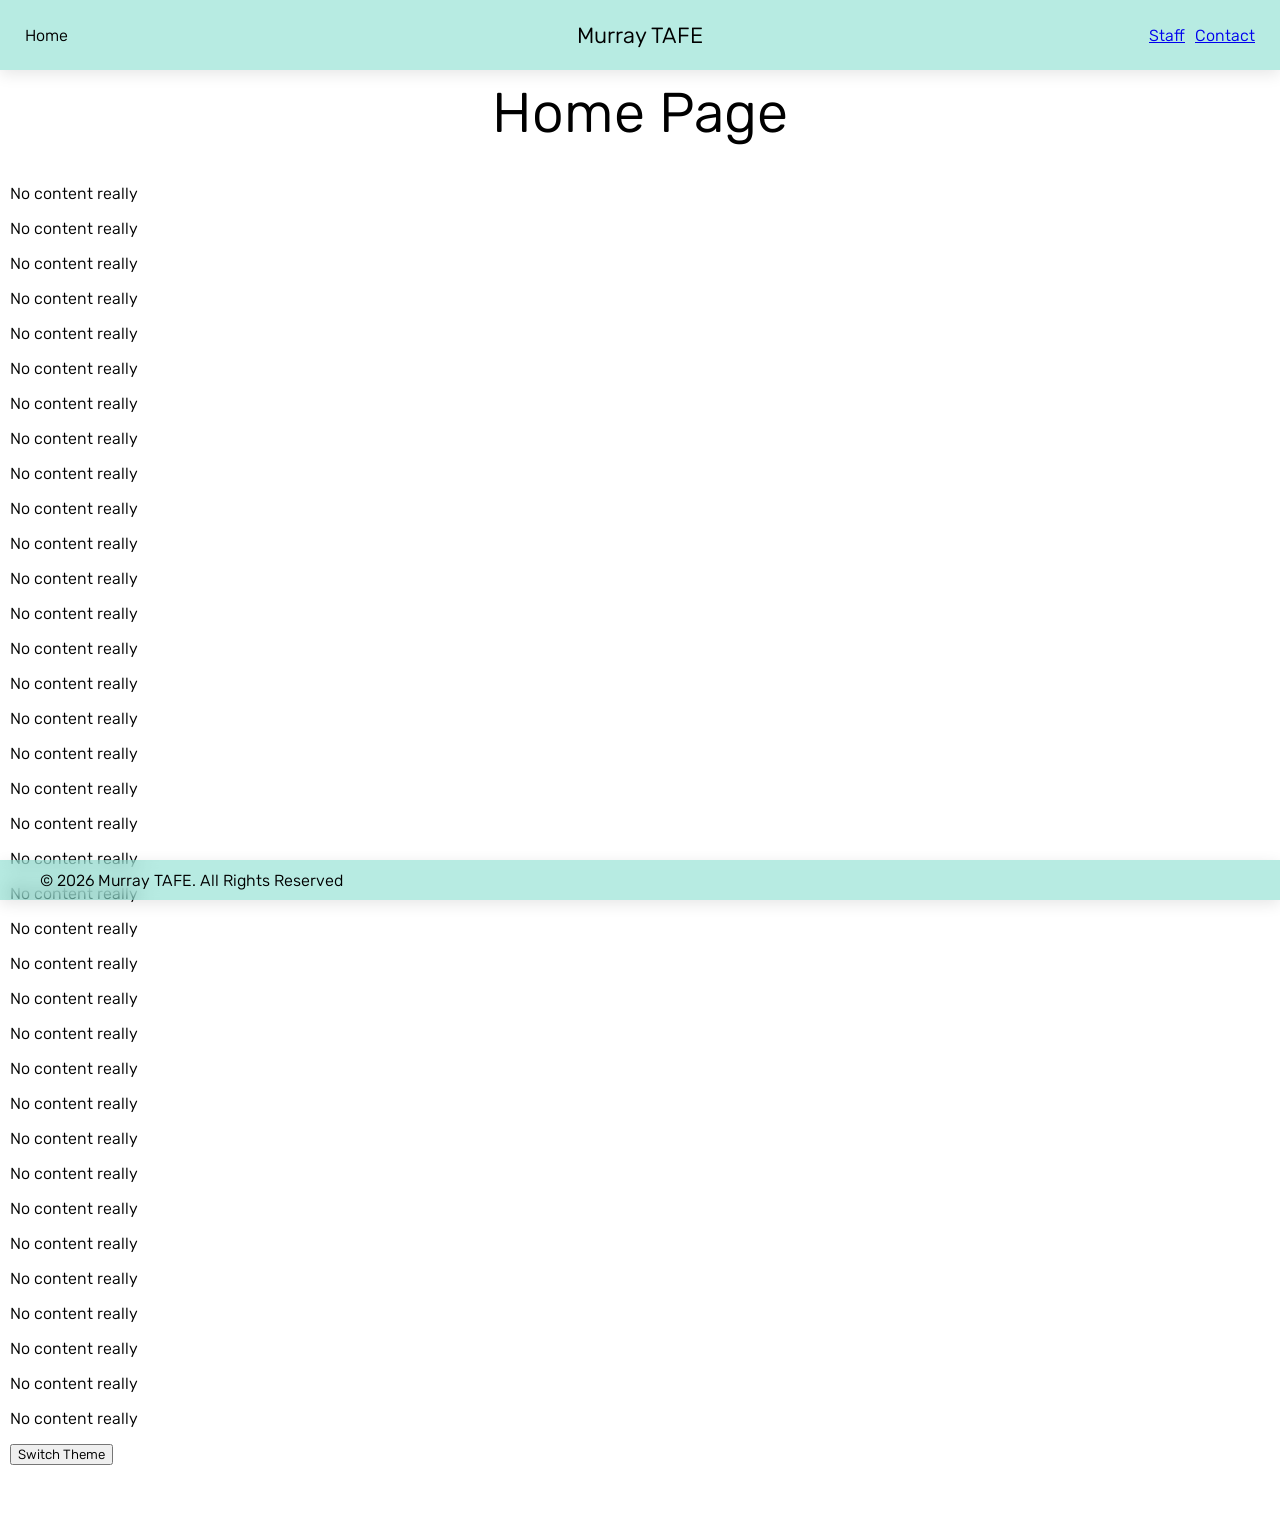
<file: Website/index.html>
<!DOCTYPE html>
<html lang= "en">
  <head>
    <meta charset= "UTF-8">
    <meta name= "viewport" content= "width=device-width, initial-scale=1.0">
    <link rel= "stylesheet" href= "styles/styles.css">
    <link rel= "preconnect" href= "https://fonts.googleapis.com">
    <link rel= "preconnect" href= "https://fonts.gstatic.com" crossorigin>
    <link href= "https://fonts.googleapis.com/css2?family=Rubik:ital,wght@0,300..900;1,300..900&display=swap" rel= "stylesheet">
    <link rel= "icon" type= "image/x-icon" href= "images/pager-solid.png">
    <title>Web Page</title>  
  </head>
  <body>
    <header class= "floating-header">
      <div class= "header-left">
        <a>Home</a>
      </div>
      <div class= "header-center">
        <nav class= "nav-links">
          <p>Murray TAFE</p>
        </nav>
      </div>
      <div class= "header-right">
        <a href= "staff.html">Staff</a>
        <a href= "contact.html">Contact</a>
      </div>
    </header>
    <main>
      <h1 class="centered-h1">Home Page</h1>
      <h1></h1>
      <p>No content really</p>
      <p>No content really</p>
      <p>No content really</p>
      <p>No content really</p>
      <p>No content really</p>
      <p>No content really</p>
      <p>No content really</p>
      <p>No content really</p>
      <p>No content really</p>
      <p>No content really</p>
      <p>No content really</p>
      <p>No content really</p>
      <p>No content really</p>
      <p>No content really</p>
      <p>No content really</p>
      <p>No content really</p>
      <p>No content really</p>
      <p>No content really</p>
      <p>No content really</p>
      <p>No content really</p>
      <p>No content really</p>
      <p>No content really</p>
      <p>No content really</p>
      <p>No content really</p>
      <p>No content really</p>
      <p>No content really</p>
      <p>No content really</p>
      <p>No content really</p>
      <p>No content really</p>
      <p>No content really</p>
      <p>No content really</p>
      <p>No content really</p>
      <p>No content really</p>
      <p>No content really</p>
      <p>No content really</p>
      <p>No content really</p>
      <button id="theme-toggle" aria-label="Toggle dark mode">Switch Theme</button>
      <br>
      <br>
      <br>
      <script src="script.js"></script>
    </main>
    <footer class= "floating-footer">
      <div class= "footer-left">
        <a>© 2026 Murray TAFE. All Rights Reserved</a>
      </div> 
    </footer>
  </body>
</html>
</file>
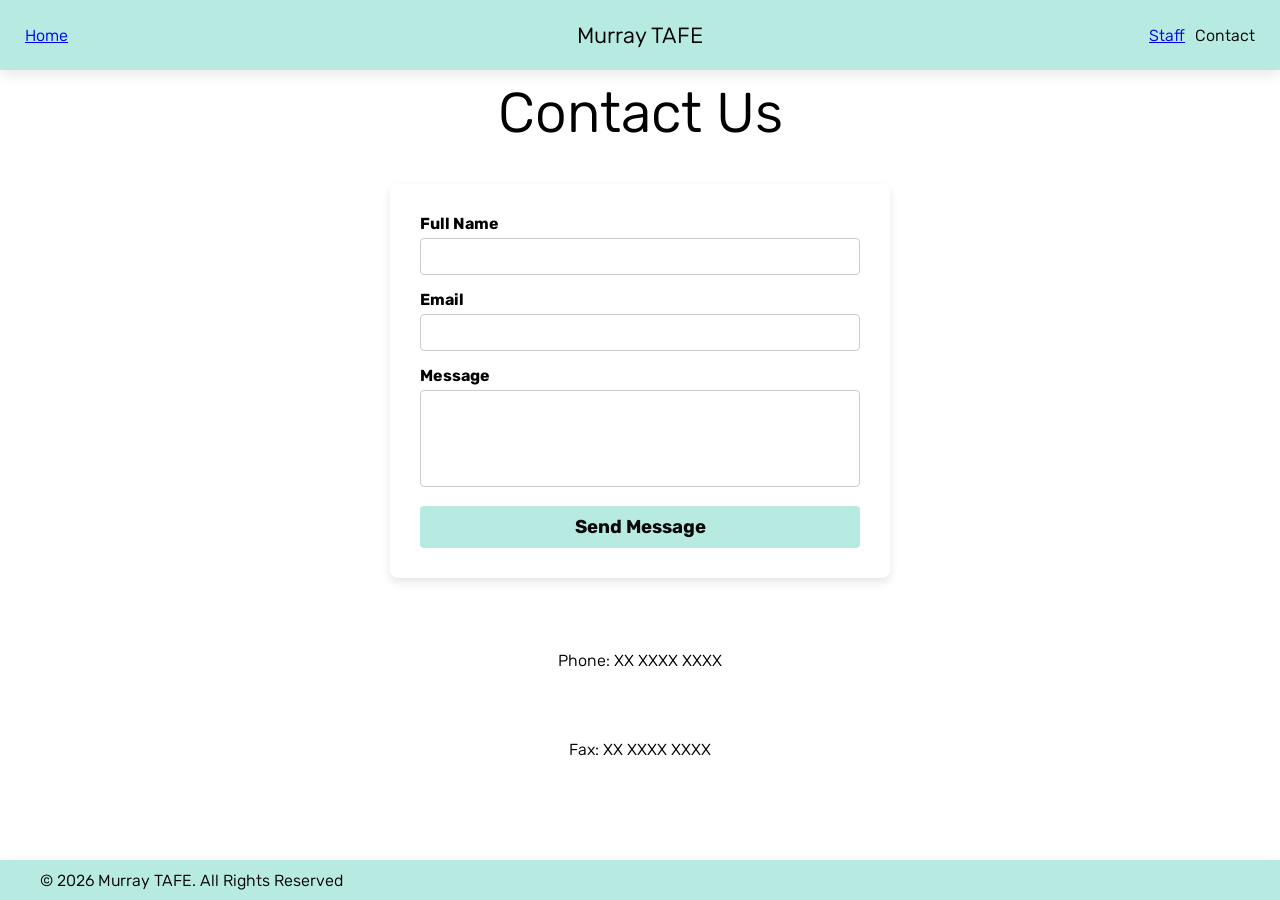
<file: Website/contact.html>
<!DOCTYPE html>
<html lang= "en">
  <head>
    <meta charset= "UTF-8">
    <meta name= "viewport" content= "width=device-width, initial-scale=1.0">
    <link rel= "stylesheet" href= "styles/styles.css">  
    <link rel= "preconnect" href= "https://fonts.googleapis.com">
    <link rel= "preconnect" href= "https://fonts.gstatic.com" crossorigin>
    <link href= "https://fonts.googleapis.com/css2?family=Rubik:ital,wght@0,300..900;1,300..900&display=swap" rel= "stylesheet">
    <link rel= "icon" type= "image/x-icon" href= "images/pager-solid.png">
    <title>Contact</title>
  </head>
  <body>
    <header class= "floating-header">
      <div class= "header-left">
        <a href= "index.html">Home</a>
      </div>
      <div class= "header-center">
        <nav class= "nav-links">
          <p>Murray TAFE</p>
        </nav>
      </div>
      <div class= "header-right">
        <a href= "staff.html">Staff</a>
        <a>Contact</a>
      </div>
    </header>
    <main>
    <h1 class="centered-h1">Contact Us</h1>
    <div class="form-container">
      <form action="#" id="emailForm" method="POST">
          <div class="form-group">
            <label for="name">Full Name</label>
            <input type="text" id="name" name="name" required>
          </div>
          <div class="form-group">
            <label for="email">Email</label>
            <input type="email" id="email" name="email" required>
          </div>
          <div class="form-group">
            <label for="message">Message</label>
            <textarea id="message" name="message" rows="5" required></textarea>
          </div>
          <button type="submit" id="button" class="submit-btn">Send Message</button>
      </form>
    </div>
    <br>
    <br>
    <br>
      <p class="centered-p">Phone: XX XXXX XXXX</p>
    <br>
    <br>
      <p class="centered-p">Fax: XX XXXX XXXX</p>
    <br>
    <br>
    <script src="script.js"></script>
    </main>
    <footer class= "floating-footer">
      <div class= "footer-left">
        <a>© 2026 Murray TAFE. All Rights Reserved</a>
      </div> 
    </footer>
  </body>
  
</html>
</file>
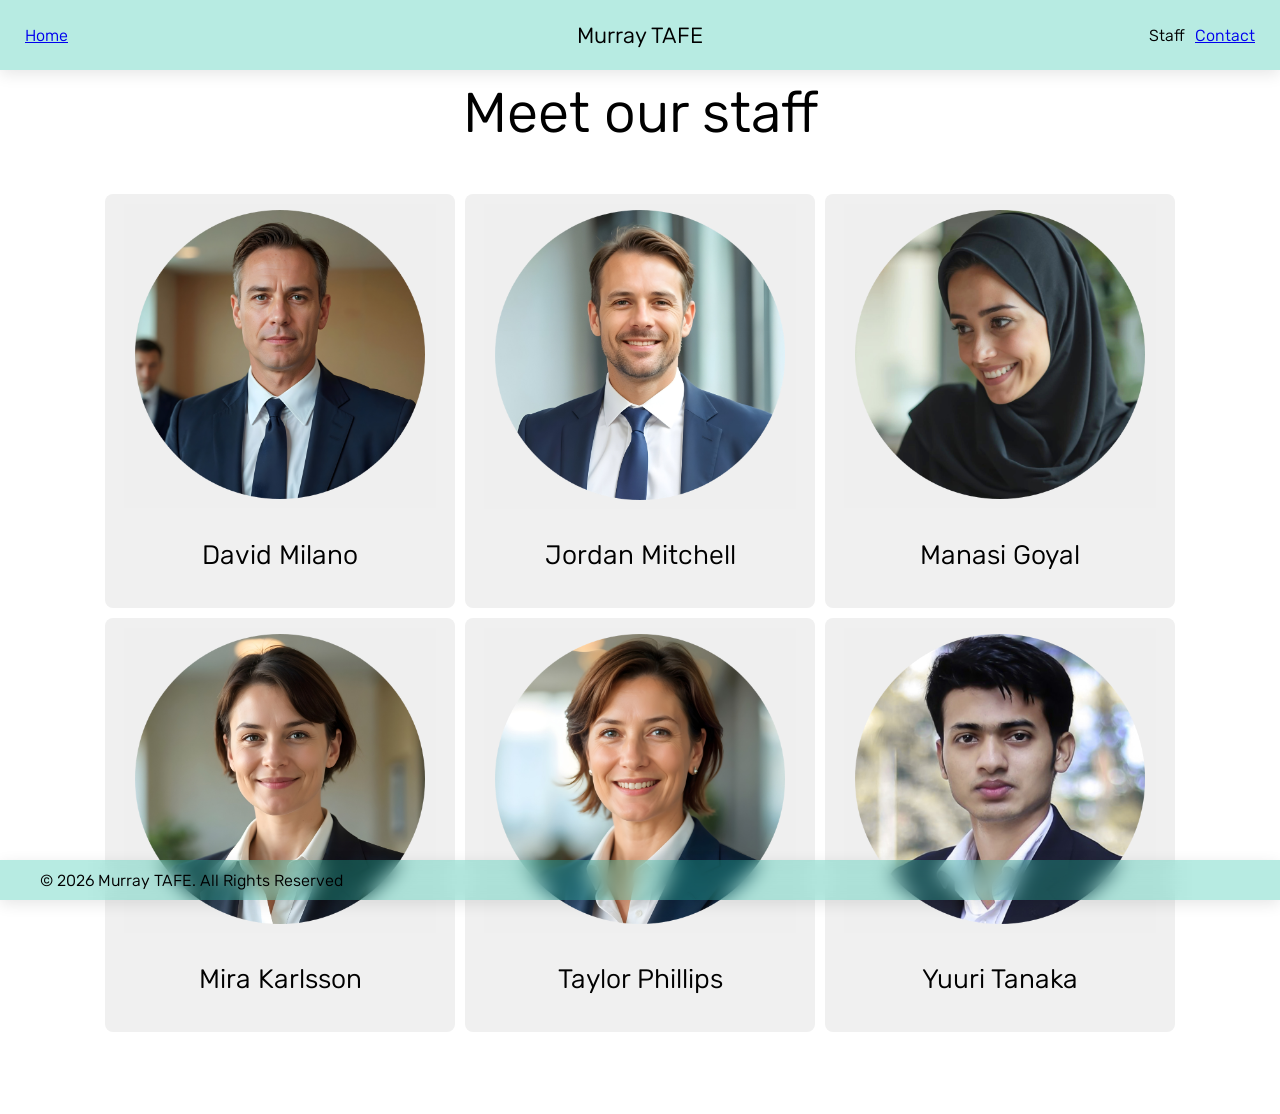
<file: Website/staff.html>
<!DOCTYPE html>
<html lang= "en">
  <head>
    <meta charset= "UTF-8">
    <meta name= "viewport" content= "width=device-width, initial-scale=1.0">
    <link rel= "stylesheet" href= "styles/styles.css">
    <link rel= "preconnect" href= "https://fonts.googleapis.com">
    <link rel= "preconnect" href= "https://fonts.gstatic.com" crossorigin>
    <link href= "https://fonts.googleapis.com/css2?family=Rubik:ital,wght@0,300..900;1,300..900&display=swap" rel= "stylesheet">
    <link rel= "icon" type= "image/x-icon" href= "images/pager-solid.png">
    <title>Meet Our Staff</title>  
  </head>
  <body>
    <header class= "floating-header">
      <div class= "header-left">
        <a href= "index.html">Home</a>
      </div>
      <div class= "header-center">
        <nav class= "nav-links">
          <p>Murray TAFE</p>
        </nav>
      </div>
      <div class= "header-right">
        <a>Staff</a>
        <a href= "contact.html">Contact</a>
      </div>
    </header>
    <main>
      <h1 class="centered-h1">Meet our staff</h1>
      <div class="container">
        <div>
          <button id="myBtn">
            <img class="img-profile" alt="A picture of David Milano" src="images/Picture1.png"><br>
          </button>
          <p>David Milano</p>
        </div>
        <div>
          <button id="myBtn1">
            <img class="img-profile" alt="A picture of Jordan Mitchell" src="images/Picture2.png"><br>
          </button>
          <p>Jordan Mitchell</p>
        </div>
        <div>
          <button id="myBtn2">
            <img class="img-profile" alt="A picture of Manasi Goyal" src="images/Picture3.png"><br>
          </button>
          <p>Manasi Goyal</p>
        </div>
        <div>
          <button id="myBtn3">
            <img class="img-profile" alt="A picture of Mira Karlsson" src="images/Picture4.png"><br>
          </button>
          <p>Mira Karlsson</p>
        </div>
        <div>
          <button id="myBtn4">
            <img class="img-profile" alt="A picture of Taylor Phillips" src="images/Picture5.png"><br>
          </button>
          <p>Taylor Phillips</p>
        </div>
        <div>
          <button id="myBtn5">
            <img class="img-profile" alt="A picture of Yuuri Tanaka" src="images/Picture6.png"><br>
          </button>
          <p>Yuuri Tanaka</p>
        </div>
      </div>
      <br>
      <br>
      <br>
      <!--  David Milano Modal -->
      <div id="myModal" class="modal">
        <!-- Modal content -->
        <div class="modal-content">
          <span class="close">&times;</span>
          <h1>David Milano</h1>
          <br>
          <p>Strong expertise in injury prevention, rehabilitation, and performance enhancement.</p>
          <p>Excellent communication skills, attention to detail, and commitment to providing quality care.</p>
          <br>
          <h2>Experience</h2>
          <p>Teacher</p>
          <p>Murray TAFE / Mildura, AU</p>
          <br>
          <br>
          <h3>Sports Medicine Physical Therapist</h3>
          <p>2018 - Current</p>
          <p>The San Antonio Skunks / San Antonio, TX</p>
          <p>•	Develop and implement course on physiotherapy</p>
          <p>•	Provide training and assessment for students</p>
          <br>
          <h3>Sports Medicine Physical Therapist</h3>
          <p>2011 - 2017</p>
          <p>Urban Elite Health & Fitness / Scottsdale, AZ</p>
          <p>•	Develop and implement comprehensive rehabilitation programs for athletes with sports injuries, ensuring safe and effective return to play</p>
          <p>•	Provide injury prevention education and training to athletes, coaches, and trainers</p>
          <br>
          <h3>Graduate Assistant Athletic Trainer</h3>
          <p>2007 - 2010</p>
          <p>Athletics Department / Glennwood University</p>
          <p>•	Evaluated and treated athletes with a wide range of sports injuries, including orthopedic and neurological conditions</p>
          <p>•	Developed and implemented individualized treatment plans, utilizing manual therapy, therapeutic exercise, and modalities as appropriate</p>
          <br>
          <h3>2005 - 2006</h3>
          <p>•	Provided athletic training services to Division I athletes in various sports, including football, basketball, and volleyball</p>
          <p>•	Assisted in the evaluation and treatment of sports injuries, under the supervision of a licensed athletic trainer.</p>
          <br>
          <br>
          <h2>Education</h2>
          <h3>Doctor of Physical Therapy</h3>
          <p>2007 - 2009</p>
          <p>Glennwood University</p>
          <br>
          <h3>Master of Science in Athletic Training</h3>
          <p>2005 - 2006</p>
          <p>Glennwood University</p>
          <br>
          <h3>Bachelor of Science in Kinesiology</h3>
          <p>2001 - 2004</p>
          <p>Bellows College</p>
          <br>
          <br>
          <h2>Skills</h2>
          <p>•	Strong knowledge of injury prevention</p>
          <p>•	Excellent communication skills</p>
          <p>•	Attention to detail</p>
          <p>•	Ability to collaborate effectively</p>
          <p>•	Providing high-quality care	</p>
        </div>
      </div>
      <!-- Jordan Mitchell modal -->
      <div id="myModal1" class="modal">
        <!-- Modal content -->
        <div class="modal-content">
          <span class="close">&times;</span>
          <h1>Jordan Mitchell</h1>
          <p>I am passionate about designing digital experiences that are both visually stunning and intuitive, and always strive to create designs that delight and engage users.</p>
          <p>To obtain a challenging UI/UX Designer position where my creativity, problem-solving skills, and experience in designing engaging and user-friendly interfaces can be utilized to enhance user experiences and drive business objectives.</p>
          <br>
          <br>
          <h2>Experience</h2>
          <h3>Senior UI/UX Designer</h3>
          <p>Jan 20XX - Dec 20XX</p>
          <p>Proseware, Inc.</p>
          <p>Managed the design team and mentored junior designers to improve design quality and efficiency. Created wireframes, prototypes, and high-fidelity mockups for a variety of web and mobile projects. Worked closely with clients to understand their needs and goals and translate them into effective design solutions.</p>
          <br>
          <br>
          <h3>UI/UX Designer</h3>
          <p>Oct 20XX - Jul 20XX</p>
          <p>Proseware, Inc.</p>
          <p>Led the redesign of the company's e-commerce platform, resulting in a 25% increase in sales. Conducted user research and usability testing to inform design decisions and improve the user experience. Collaborated with development teams to ensure designs were implemented accurately and efficiently.</p>
          <br>
          <br>
          <h3>UI/UX Designer</h3>
          <p>Feb 20XX - Oct 20XX</p>
          <p>ReleCloud</p>
          <p>Conducted user research and developed user personas to inform product design and development. Designed user flows, wireframes, and prototypes for a mobile app that won several industry awards. Worked closely with the development team to ensure designs were implemented accurately and efficiently.</p>
          <br>
          <br>
          <h2>Education</h2>
          <h3>School of Fine Art</h3>
          <p>20XX</p>
          <p>BFA, Graphic Design</p>
          <br>
          <br>
          <h2>Skills</h2>
          <p>•	UI/UX design</p>
          <p>•	User research</p>
          <p>•	Usability testing</p>
          <p>•	Project management</p>
        </div>
      </div>
      <!-- Manasi Goyal modal -->
      <div id="myModal2" class="modal">
        <!-- Modal content -->
        <div class="modal-content">
          <span class="close">&times;</span>
          <h1>Manasi Goyal</h1>
          <p>To leverage my creativity and design skills to develop visually compelling and effective designs that meet the needs and exceed the expectations of clients.
          <br>
          <br>
          <h2>Experience</h2>
          <h3>Art Director</h3>
          <p>20XX-20XX</p>
          <p>Sundara Design Co. | Jaipur, Rajasthan</p>
          <p>Collaborate with cross-functional teams, including copywriters, producers, and account managers, to develop integrated campaigns across various media channels.</p>
          <br>
          <h3>Senior Designer</h3>
          <p>20XX-20XX</p>
          <p>Prem Rekhaen | Hyderabad, Telangana</p>
          <p>Led design projects from concept to completion, collaborating with clients on various design projects, including branding, editorial, and environmental design.</p>
          <br>
          <h3>Graphic Designer</h3>
          <p>20XX-20XX</p>
          <p>Kala Aaj | Bangalore, Karnataka</p>
          <p>Worked with cross-functional teams, including marketing, product development, and digital, to ensure the effective execution of design projects.</p>
          <br>
          <br>
          <h2>Education</h2>
          <h3>Graphic Design Institute</h3>
          <p>Master of Arts Graphic Design</p>
          <br>
          <h3>School of Fine Art</h3>
          <p>BA Fine Arts Graphic Design</p>
          <br>
          <br>
          <h2>Skills</h2>
          <p>•	Design software</p>
          <p>•	Visual communication</p>
          <p>•	Branding</p>
          <p>•	Project management</p>
        </div>
      </div>
      <!-- Mira Karlsson modal -->
      <div id="myModal3" class="modal">
        <!-- Modal content -->
        <div class="modal-content">
          <span class="close">&times;</span>
          <h1>Mira Karllson</h1>
          <p>Social Media Marketing Specialist, utilizing my 5+ years of experience in creating and executing successful social media campaigns, developing engaging content, analyzing and reporting on campaign performance, and staying up to date with the latest trends and best practices in social media marketing. My goal is to increase brand awareness, engagement, and conversion rates while delivering exceptional results and exceeding goals for the company.</p>
          <br>
          <h2>Experience</h2> 
            
          <h3>Social Media Marketing Specialist</h3>
          <p>20XX-20YY</p>
          <p>Developed and executed successful social media campaigns across multiple platforms to increase brand awareness and drive traffic to the company's website. Managed and grew the company's social media accounts by creating engaging content, monitoring analytics, and implementing social media best practices. Collaborated with cross-functional teams to develop and execute integrated marketing campaigns that leveraged social media to meet business objectives.</p>
          <br>
          <h3>Digital Marketing Manager</h3>
          <p>20XX-20YY</p>
          <p>Led the development and implementation of the company's digital marketing strategy, including social media marketing, email marketing, and paid advertising. Analyzed and reported on the performance of digital marketing campaigns, using data-driven insights to optimize and improve campaign effectiveness.</p>
          <br>
          <h3>Content Marketing Specialist</h3>
          <p>20XX-20YY</p>
          <p>Developed and executed content marketing strategies that leveraged social media to drive traffic, engagement, and conversions. Produced high-quality, engaging content for social media, email marketing, and the company's blog.</p>
          <br>
          <br>
          <h2>Education</h2>
          <h3>Bellows College</h3>
          <p>20XX-20YY</p>
          <p>BA in Communications</p>
          <br>
          <h3>East Beringer Community College</h3>
          <p>20XX-20YY</p>
          <p>AA in Communications</p>
          <br>
          <br>
          <h2>Skills</h2> 
          <p>•	Platform expertise</p>
          <p>•	Content creation</p>
          <p>•	Analytics</p>
          <p>•	Communication</p>
          <p>•	Creativity</p>
          <p>•	Strategic thinking</p>
        </div>
      </div>
      <!-- Taylor Phillips modal -->
      <div id="myModal4" class="modal">
        <!-- Modal content -->
        <div class="modal-content">
          <span class="close">&times;</span>
          <h1>Taylor Phillips</h1>
          <br>
          <br>
          <h2>Experience</h2>
          <h3>Design Director</h3>
          <p>20XX - Current</p>
          <p>First Up Consultants</p>
          <br>
          <h3>Designer</h3>
          <p>20XX - 20XX</p>
          <p>Nod Publishing</p>
          <br>
          <h3>Senior Designer</h3>
          <p>20XX - 20XX</p>
          <p>Adatum Corporation</p>
          <br>
          <h2>Education</h2>
          <h3>Jasper University</h3>
          <p>20XX - 20XX</p>
          <p>Bachelor of Arts in Art & Design</p> 
          <br>
          <h2>Skills</h2>
          <p>•	Creativity</p>
          <p>•	Leadership</p>
          <p>•	Problem solving</p>
        </div>
      </div>
      <!-- Yuuri Tanaka modal -->
      <div id="myModal5" class="modal">
        <!-- Modal content -->
        <div class="modal-content">
          <span class="close">&times;</span>
          <h1>Yuuri Tannaka</h1>
          <br>
          <br>
          <h2>Experience</h2>
          <h3>First Up Consultants</h3>
          <p>20XX - 20XX</p>
          <p>Design Director</p>
          <br>
          <h3>Nod Publishing</h3>
          <p>20XX - 20XX</p>
          <p>Senior Designer</p>
          <br>
          <h3>Adatum Corporation</h3>
          <p>20XX - 20XX</p>
          <p>Designer</p>
          <br>
          <br>
          <h2>Education</h2>
          <h3>Jasper University</h3>
          <p>September 20XX - June 20XX</p>
          <p>B.A. in Art & Design</p>
          <br>
          <br>
          <h2>Skills</h2>
          <p>•	Creativity</p>
          <p>•	Leadership</p>
          <p>•	Organization</p>
          <p>•	Problem solving</p>
          <p>•	Teamwork</p>
        </div>
      </div>
      
      <script>
        // Get the modals
        var modal = document.getElementById("myModal");
        var modal1 = document.getElementById("myModal1");
        var modal2 = document.getElementById("myModal2");
        var modal3 = document.getElementById("myModal3");
        var modal4 = document.getElementById("myModal4");
        var modal5 = document.getElementById("myModal5");
        // Get the image buttons that open the modal
        var btn = document.getElementById("myBtn");
        var btn1 = document.getElementById("myBtn1");
        var btn2 = document.getElementById("myBtn2");
        var btn3 = document.getElementById("myBtn3");
        var btn4= document.getElementById("myBtn4");
        var btn5 = document.getElementById("myBtn5");
        // Get the <span> elements that closes the modals
        var span = document.getElementsByClassName("close")[0];
        var span1 = document.getElementsByClassName("close")[1];
        var span2 = document.getElementsByClassName("close")[2];
        var span3 = document.getElementsByClassName("close")[3];
        var span4 = document.getElementsByClassName("close")[4];
        var span5 = document.getElementsByClassName("close")[5];
        // When the user clicks on the button, open the modal associated with it
        btn.onclick = function() {modal.style.display = "block";}
        btn1.onclick = function() {modal1.style.display = "block";}
        btn2.onclick = function() {modal2.style.display = "block";}
        btn3.onclick = function() {modal3.style.display = "block";}
        btn4.onclick = function() {modal4.style.display = "block";}
        btn5.onclick = function() {modal5.style.display = "block";}
        // When the user clicks on <span> (x), close the modal associated with it
        span.onclick = function() {modal.style.display = "none";}
        span1.onclick = function() {modal1.style.display = "none";}
        span2.onclick = function() {modal2.style.display = "none";}
        span3.onclick = function() {modal3.style.display = "none";}
        span4.onclick = function() {modal4.style.display = "none";}
        span5.onclick = function() {modal5.style.display = "none";}
        // When the user clicks anywhere outside of the opened modal, close it
        window.onclick = function(event) {
        if (event.target == modal) {modal.style.display = "none";}
        if (event.target == modal1) {modal1.style.display = "none";}
        if (event.target == modal2) {modal2.style.display = "none";}
        if (event.target == modal3) {modal3.style.display = "none";}
        if (event.target == modal4) {modal4.style.display = "none";}
        if (event.target == modal5) {modal5.style.display = "none";}
        }
      </script>
      
    </main>
    <footer class= "floating-footer">
      <div class= "footer-left">
        <a>© 2026 Murray TAFE. All Rights Reserved</a>
      </div> 
    </footer>
  </body>
</html>
</file>
<file: Website/styles/styles.css>
/* Reset defaults and ensure the body fills the viewport */
html, body {
  margin: 0;
}
/* Set some basic settings for all <body> elements */
body {
  flex-direction: column;
  padding: 10px;
  min-height: 100vh;
}
/* Set some basic settings for all <main> elements */
main {
  flex: 1;
  margin-top: 70px;
}
/* Set some basic settings for all elements */
* {
  box-sizing: border-box;
  font-family: "Rubik", sans-serif;
  font-optical-sizing: auto;
  font-weight: 350;
  font-style: normal;
}
/* Set <title> font to bold */
title{
  font-weight: bold;
}
/* Set <h1> to centered and 42pt */
.centered-h1{
  text-align: center;
  font-size: 42pt;
}
.centered-p{
  text-align: center;
}
/* Setup our floating header */
.floating-header {
  position: fixed;
  top: 0;
  left: 50%;
  transform: translateX(-50%);
  z-index: 1000;
  width: 100%;
  min-height: 70px;
  padding: 0 20px;
  display: flex;
  justify-content: space-between;
  align-items: center;
  flex-wrap: wrap;
  background-color: rgba(33, 192, 165, 0.322);
  backdrop-filter: blur(10px);
  border-radius: 0;
  box-shadow: 0 4px 15px rgba(0, 0, 0, 0.1);
}
/* Setup our floating footer */
.floating-footer {
  position: fixed;
  bottom: 0;
  left: 50%;
  transform: translateX(-50%);
  z-index: 1000;
  width: 100%;
  min-height: 40px;
  padding: 0 20px;
  display: flex;
  justify-content: space-between;
  align-items: center;
  background-color: rgba(33, 192, 165, 0.322);
  backdrop-filter: blur(10px);
  box-shadow: 0 4px 15px rgba(0, 0, 0, 0.1);
}
/* Setup our classes for header and footer to flex and center */
.header-left, .header-center, .header-right, .footer-left{
  display: flex;
  align-items: center;
}
/* Setup our class for header to fixed center */
.header-center{
  position:fixed;
  left:50%;
  transform: translateX(-50%);
  display: inline-flex;
  flex-direction: column;
  flex-wrap: wrap;
  font-size:22px;
}
/* Can't set right and left together, have to set each individually */
.header-right {
  gap: 10px;
  padding-right: 5px; 
  flex-wrap: wrap;
}
/* Can't set right and left together, have to set each individually */
.header-left {
  padding-left: 5px; 
  flex-wrap: wrap;
}
/* Set our footer padding */
.footer-left {
  padding-left: 20px;
}
/* Class for form container used on email form */
.form-container {
  background: white;
  padding: 30px;
  border-radius: 8px;
  box-shadow: 0 4px 10px rgba(0,0,0,0.1);
  max-width: 500px;
  margin: auto;
}
/* Class for grouping elements in the form container */
.form-group {
  margin-bottom: 15px;
}
/* Set label style */
label {
  display: block;
  margin-bottom: 5px;
  font-weight: bold;
}
/* Set input and textarea elements style */
input, textarea {
  width: 100%;
  padding: 10px;
  border: 1px solid #ccc;
  border-radius: 4px;
  transition: 0.3s;
  resize: none;
}
/* Set style for when input and textarea have focus */
input:focus, textarea:focus {
  border-color: #007bff;
  outline: none;
}
/* Submit button style */
.submit-btn {
  background: rgba(33, 192, 165, 0.322);
  color:#080808;
  font-weight: bold;
  font-style: normal;
  font-size:14pt;
  padding: 10px 15px;
  border: none;
  border-radius: 4px;
  cursor: pointer;
  width: 100%;
}
/* Change background colour of submit button when mouse hovers over it */
.submit-btn:hover {
  background: rgba(33, 192, 166, 0.952);
}
/* Container class for our staff image buttons */
.container {
  display: grid;
  grid-template-columns: repeat(auto-fill, 350px);
  grid-auto-rows:1fr;
  gap: 10px;
  margin:5px;
  padding:10px;
  justify-content: center;
}
/* Class definition for <div> elements within our staff image buttons */
.container div {
  top:10px;
  background-color: white;
  border-radius:8px;
  padding: 10px;
  font-size: 30px;
  text-align: center;
  background-color: #F0F0F0;
}
/* <p> style within our staff image buttons */
.container p{
  font-size: 20pt;
}
/* Remove the border from our staff image buttons, so they blend a little nicer */
.container button {
  border:none;
}
/* Give our staff image buttons maximum height and width, stop them from scaling too large */
.img-profile  {
  max-width: 300px;
  max-height:300px;
  background-color: transparent;
  padding: 5px;
}
/* The Modal (background) */
.modal {
  display: none; /* Hidden by default */
  position: fixed; /* Stay in place */
  z-index: 1; /* Sit on top */
  left: 0;
  top: 5%;
  width: 100%; /* Full width */
  height: 100%; /* Full height */
  overflow-y: auto; /* Enable scroll if needed */
  background-color: rgb(0,0,0); /* Fallback color */
  background-color: rgba(0,0,0,0.4); /* Black w/ opacity */
}
/* Modal Content/Box */
.modal-content {
  background-color: white;
  margin: 5% auto; /* 15% from the top and centered */
  padding: 20px;
  border: 1px solid #888;
  width: 90%; /* Could be more or less, depending on screen size */
}
/* <h1> style within modals used */
.modal-content h1 {
  text-align:center;
  font-weight: bold;
}
/* <h2> style within modals used */
.modal-content h2 {
  padding-left:20px;
  font-weight:bold;
}
/* <h3> style within modals used */
.modal-content h3 {
  padding-left:20px;
  font-weight:bold;
  font-size:16px;
}
/* <p> style within modals used */
.modal-content p {
  padding-left: 20px;
}
/* The close button */
.close {
  color: #aaa;
  float: right;
  font-size: 28px;
  font-weight: bold;
}
/* The close styles for when hovered or gaining focus */
.close:hover,
.close:focus {
  color: black;
  text-decoration: none;
  cursor: pointer;
}


@media screen and (min-width:800px) {
  
}
</file>
